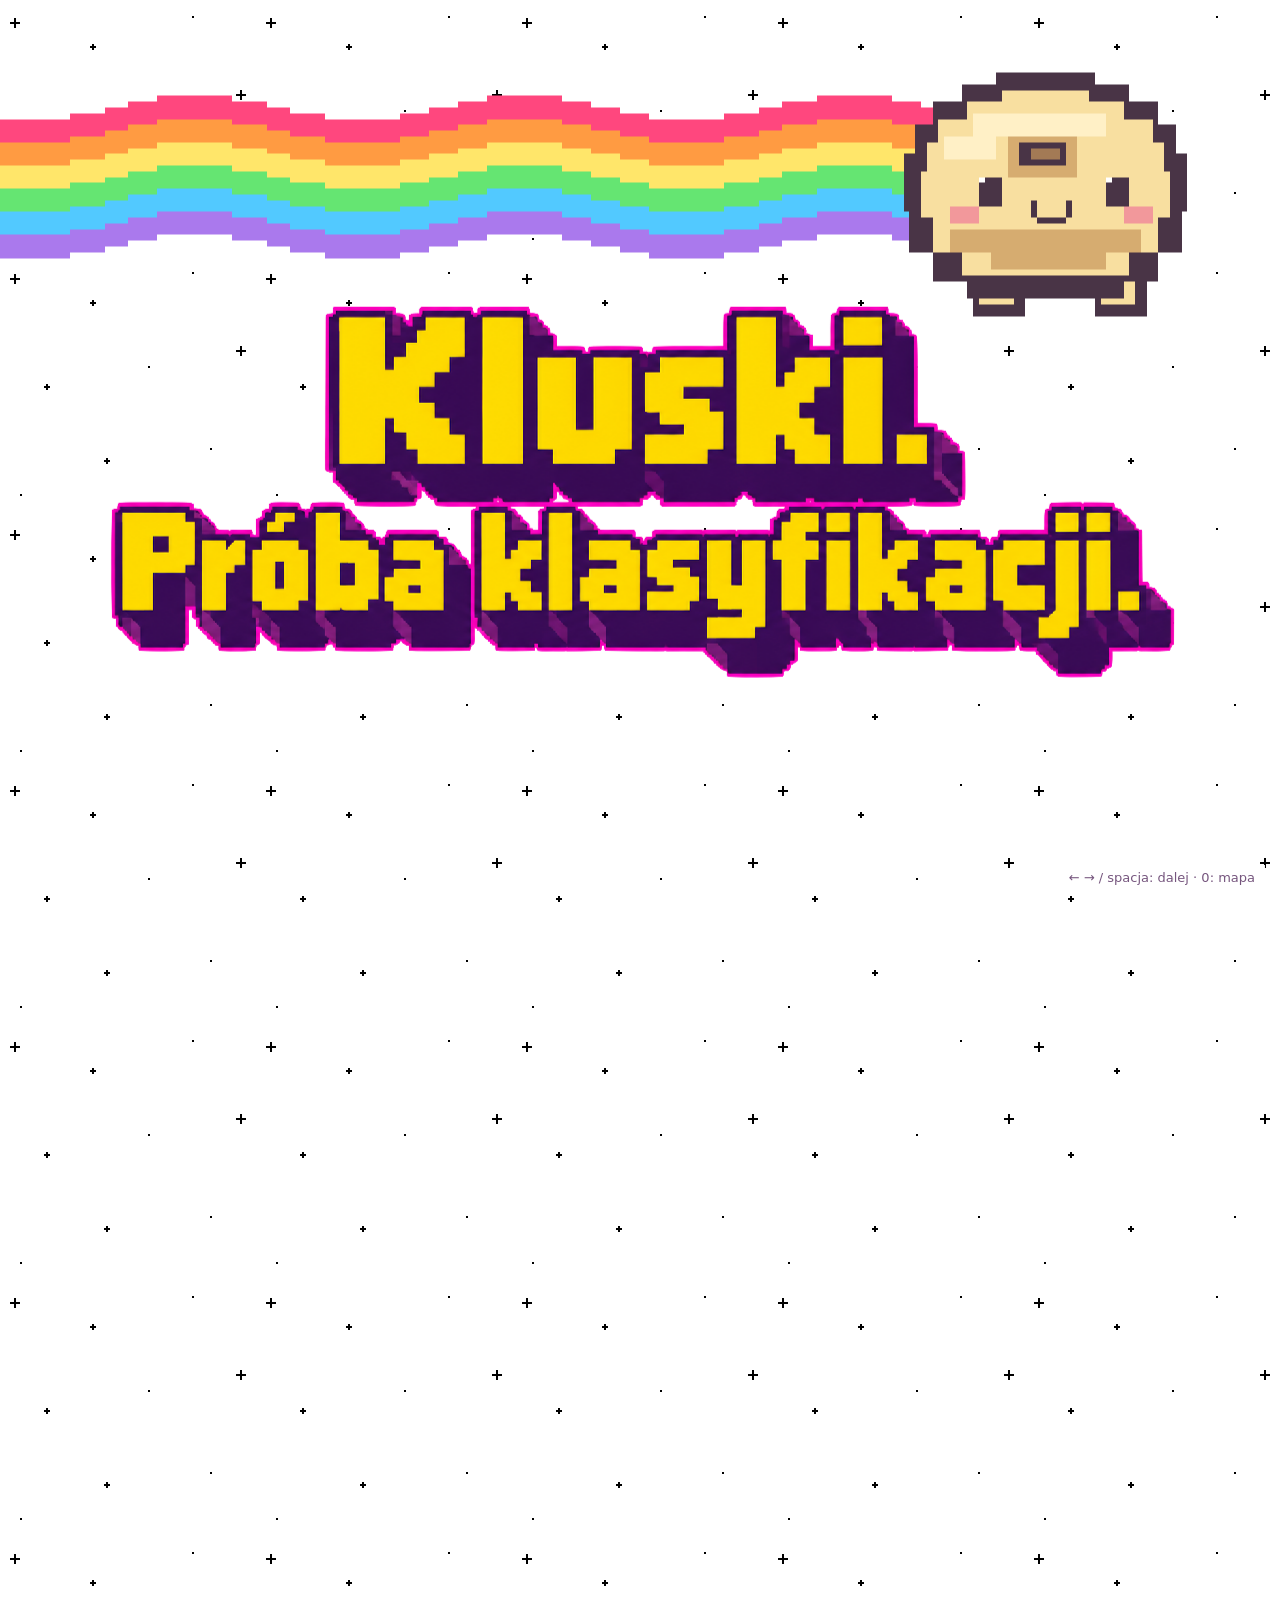
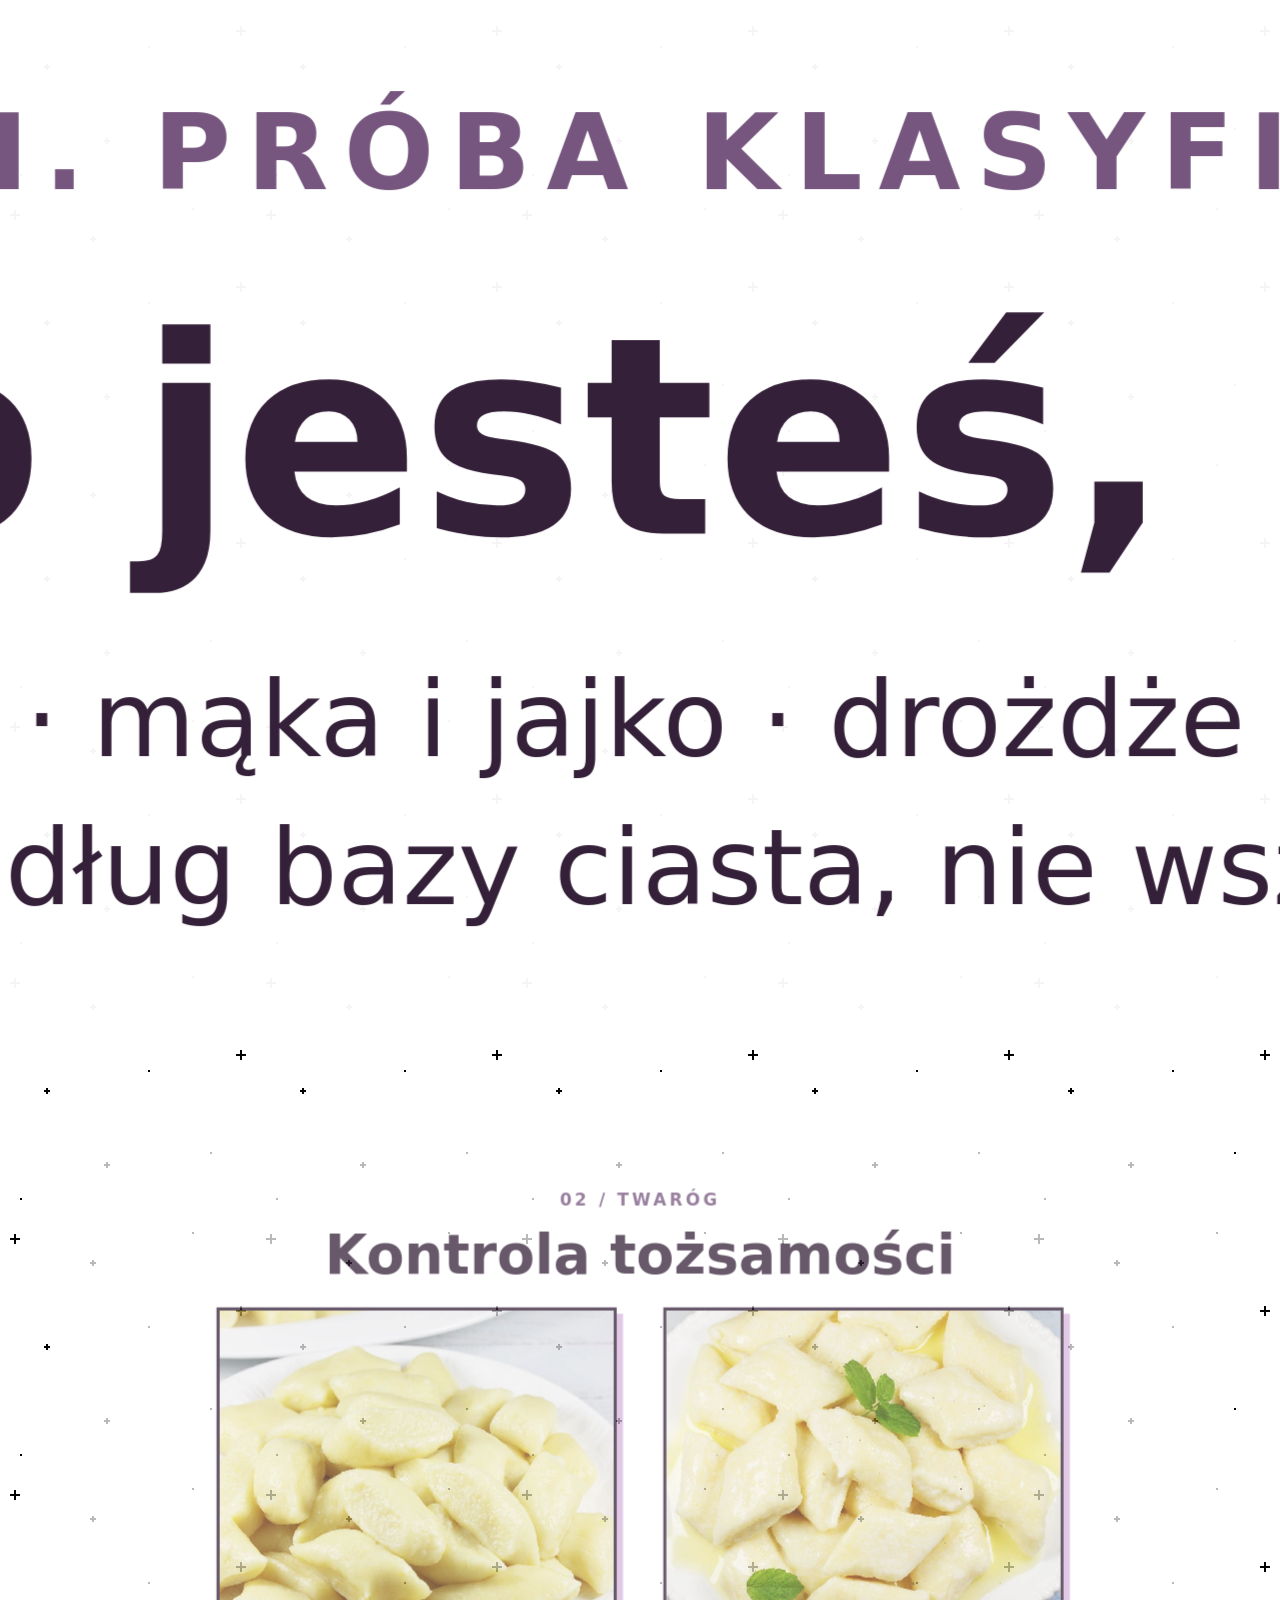
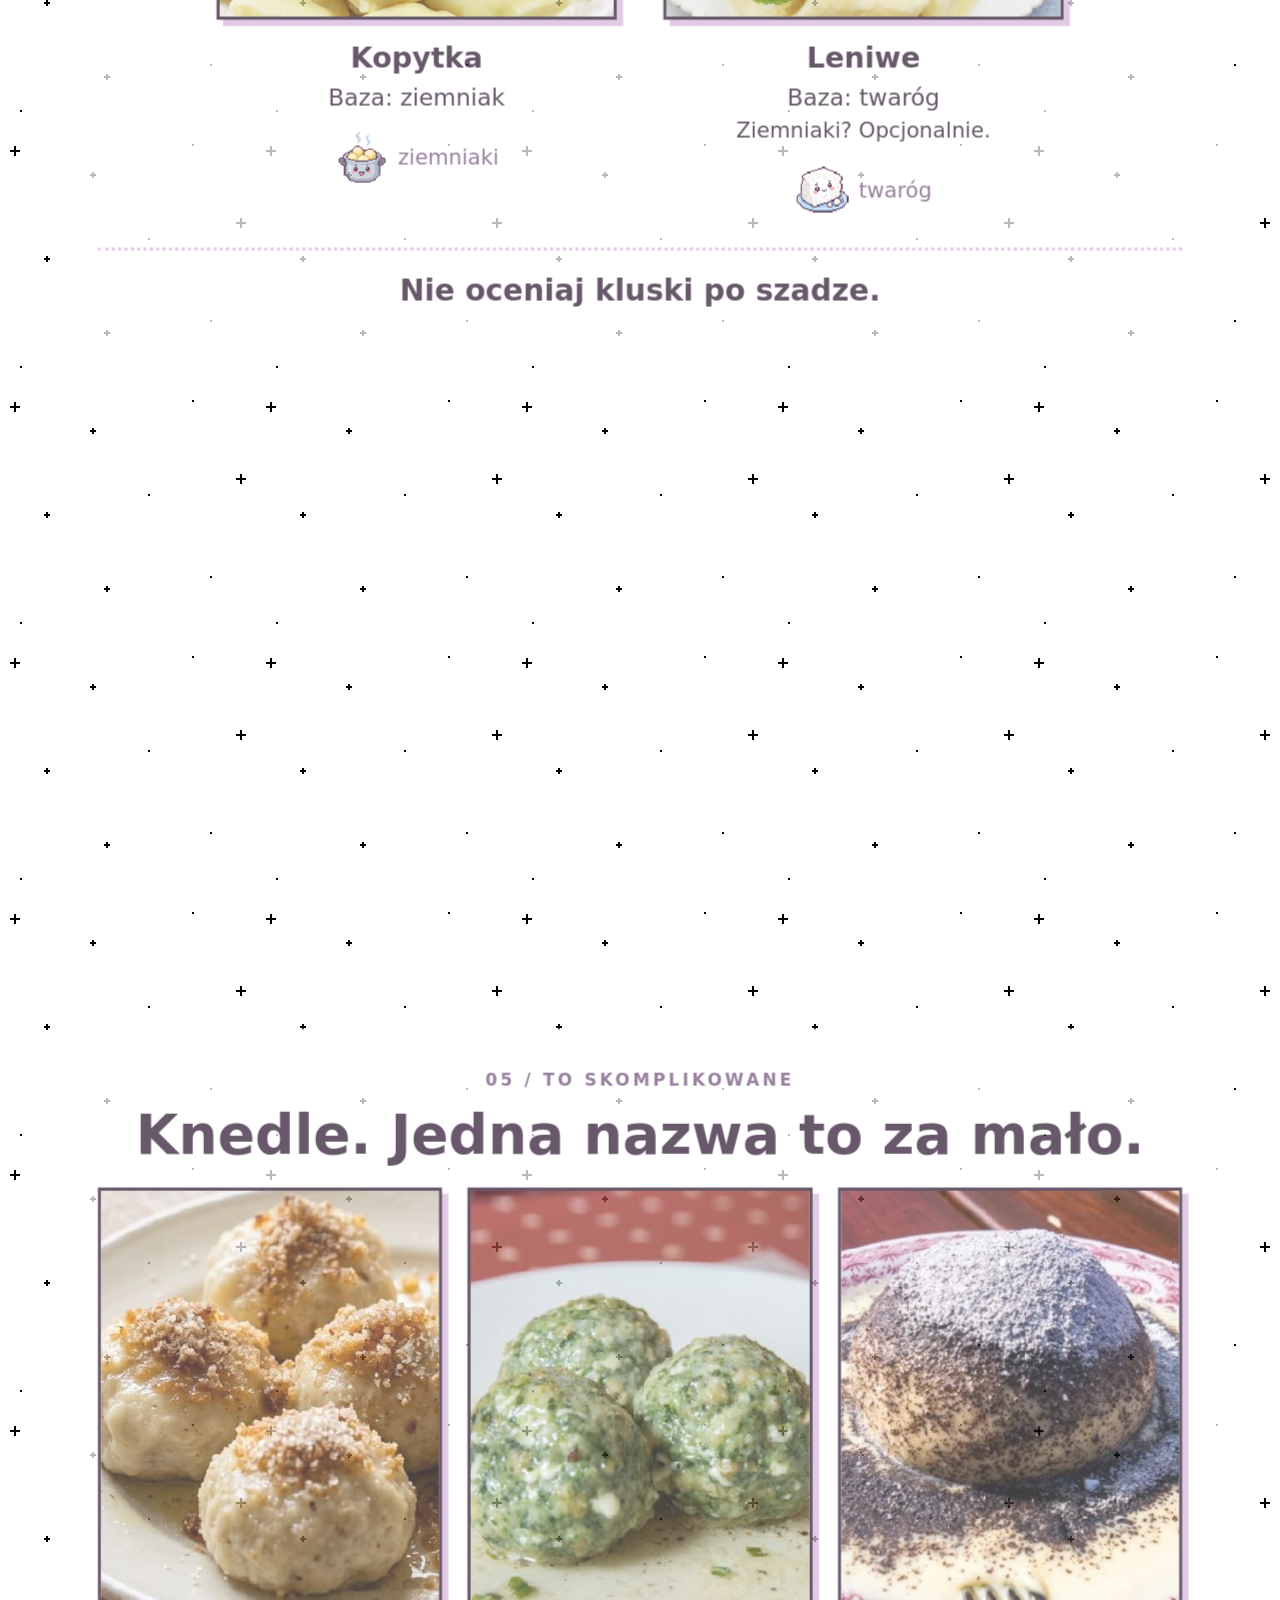
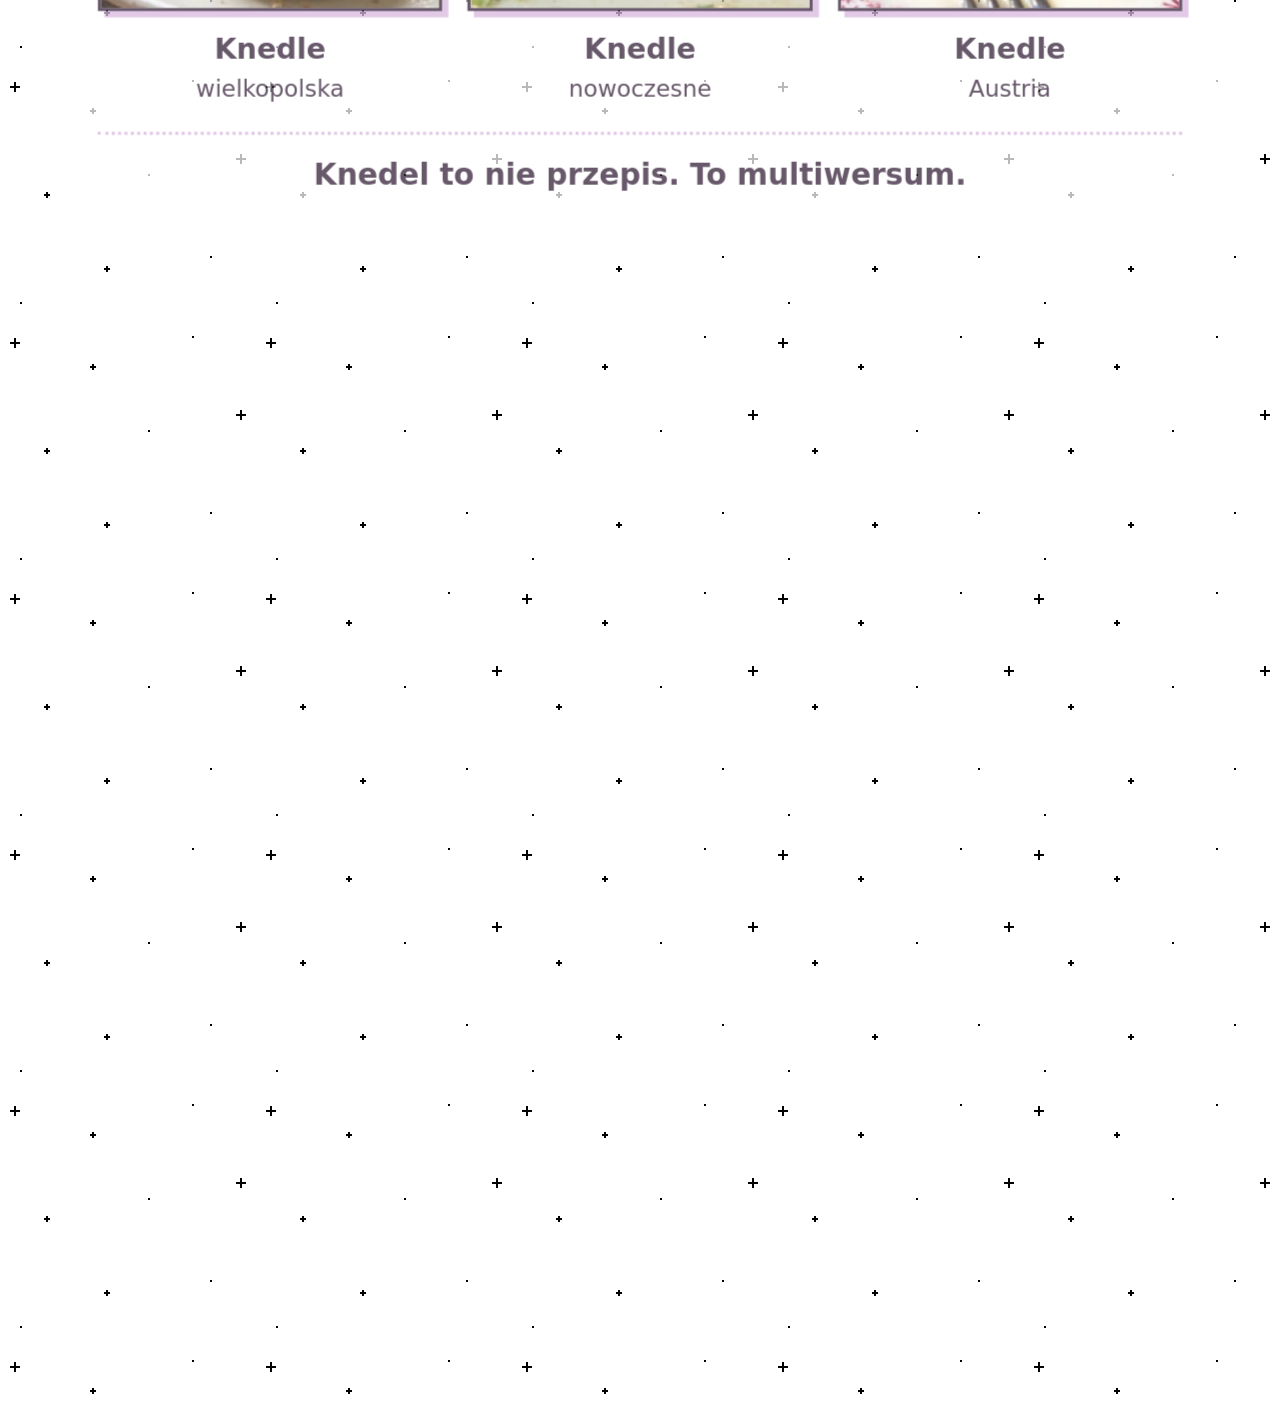
<file: index.html>
<!DOCTYPE html>
<html lang="pl">
 <head>
  <meta charset="utf-8"/>
  <meta content="width=device-width, initial-scale=1" name="viewport"/>
  <title>
    Kluski. Próba klasyfikacji.
  </title>
  <link href="./css/impress-common.css" rel="stylesheet"/>
  <style>
   
:root {
    --ink: #352039;
    --muted: #76567e;
    --pink: #d8b9df;
}

* { box-sizing: border-box; }

body {
    margin: 0;
    color: var(--ink);
    font-family: system-ui, -apple-system, "Segoe UI", sans-serif;
    background-color: white;
    background-image: url("./imgs/pixel_stars_tile.gif");
    background-repeat: repeat;
    background-size: 256px 256px;
    image-rendering: pixelated;
}

.step {
    position: relative;
    width: 1100px;
    padding: 38px;
}

.card {
    min-height: 710px;
    background: rgba(255, 255, 255, 0.97);
    text-align: center;
}

.card:not(.active) { opacity: 0.75; }
.impress-on-mapa .card { opacity: 1; }

h1, h2, h3, p { margin: 0; }
h2 { margin-bottom: 20px; font-size: 52px; line-height: 1.1; }
h3 { margin: 12px 0 8px; font-size: 27px; }
p { font-size: 25px; line-height: 1.4; }
small { font-size: 20px; }

.eyebrow {
    margin-bottom: 12px;
    color: var(--muted);
    font-size: 16px;
    font-weight: 800;
    letter-spacing: 3px;
}

.photo-grid {
    display: grid;
    grid-template-columns: repeat(3, minmax(0, 1fr));
    gap: 24px;
    align-items: start;
}

.photo-grid--two {
    max-width: 800px;
    margin: 0 auto;
    grid-template-columns: repeat(2, minmax(0, 1fr));
    gap: 44px;
}

figure { margin: 0; min-width: 0; }

.dumpling-photo {
    display: block;
    width: 100%;
    aspect-ratio: 1 / 1;
    object-fit: cover;
    object-position: center;
    border: 3px solid var(--ink);
    box-shadow: 6px 6px 0 var(--pink);
}

.photo-grid--two .dumpling-photo { max-height: 295px; }
figcaption { padding-top: 8px; }
figcaption p { font-size: 22px; }

.ingredient-label {
    display: flex;
    justify-content: center;
    align-items: center;
    gap: 8px;
    min-height: 58px;
    margin-top: 12px;
    font-size: 20px;
    color: var(--muted);
}

.ingredient-label img {
    width: 52px;
    height: 52px;
    object-fit: contain;
}

.punchline {
    margin-top: 25px;
    padding-top: 18px;
    border-top: 3px dotted var(--pink);
    font-size: 28px;
    font-weight: 750;
}

.split {
    display: grid;
    grid-template-columns: 380px 1fr;
    gap: 45px;
    align-items: center;
}

.process { font-size: 31px; line-height: 1.65; }
.name-cloud { display: flex; flex-wrap: wrap; justify-content: center; gap: 16px; padding: 25px 0; }
.name-cloud span { padding: 14px 22px; background: #f1e6f6; font-size: 30px; }
.name-cloud span:nth-child(even) { background: #e4effb; }
.exception { margin-top: 24px; }

.intro {
    width: 1100px;
    height: 800px;
    text-align: center;
}

.title-art {
    display: block;
    width: 100%;
    height: 800px;
    object-fit: contain;
}

.flying-kluska {
    display: block;
    width: 100%;
    height: auto;
    margin: 28px auto;
    image-rendering: pixelated;
}

.intro-caption { color: var(--muted); font-size: 22px; }

.overview {
    width: 1200px;
    height: 900px;
    padding-top: 28px;
    text-align: center;
    pointer-events: none;
}

.overview header { padding: 14px; background: rgba(255, 255, 255, 0.96); }
.overview h2 { margin-bottom: 10px; }
.overview p { font-size: 20px; }
.speaker-notes { display: none; }

#notes-panel {
    display: none;
    position: fixed;
    z-index: 10000;
    bottom: 44px;
    left: 3%;
    width: 94%;
    padding: 20px;
    background: rgba(53, 32, 57, 0.97);
    color: #fff;
    font-size: 19px;
    line-height: 1.45;
}

body.show-notes #notes-panel { display: block; }
.hint { position: fixed; right: 15px; bottom: 10px; padding: 5px 10px; background: #fffffff0; color: var(--muted); font-size: 13px; }
.fallback-message { display: none; }
.impress-not-supported .fallback-message { display: block; padding: 20px; }
.impress-not-supported .step { position: relative; margin: 30px auto; opacity: 1; }
.impress-not-supported .overview { height: auto; }

.heading-image-kluska {
  position: absolute;
  top: 0px;
  left: -300px;
  height: 350px;
}
    .legend-slide h2 {
    font-size: 48px;
}

    .legend-slide h2 {
    margin-bottom: 8px;
    font-size: 46px;
}

.legend-slide .legend-mascot {
    display: block;
    width: 420px;
    height: 96px;
    margin: 8px auto 18px;
    object-fit: contain;
    image-rendering: pixelated;
}

.legend-photos {
    display: grid;
    grid-template-columns: repeat(2, minmax(0, 1fr));
    gap: 30px;
    align-items: start;
    max-width: 900px;
    margin: 0 auto;
}

.legend-photos figure {
    min-width: 0;
    margin: 0;
}

.legend-photos .legend-photo {
    display: block;
    width: 100%;
    height: 285px;
    object-fit: contain;
    background: #fff;
    border: 3px solid var(--ink);
    box-shadow: 6px 6px 0 var(--pink);
}

.legend-photos figcaption {
    padding-top: 12px;
    color: var(--muted);
    font-size: 19px;
    text-align: center;
}

.legend-slide .punchline {
    margin-top: 20px;
    padding-top: 16px;
    font-size: 26px;
}
    .grandma-quote {
    margin: 25px 0 0;
    padding: 20px 15px 0;
    border-top: 3px dotted var(--pink, #d8b9df);
    text-align: center;
}

.grandma-quote blockquote {
    margin: 0;
    color: var(--ink, #352039);
    font-size: 32px;
    font-weight: 750;
    line-height: 1.3;
}

.grandma-quote figcaption {
    margin-top: 10px;
    padding: 0;
    color: var(--muted, #76567e);
    font-size: 20px;
    line-height: 1.4;
}

.grandma-quote figcaption span {
    font-style: italic;
}

#notes-panel a {
  color: #e8c6ff;
  text-decoration: underline;
  pointer-events: auto;
  cursor: pointer;
}

#notes-panel a:hover {
  color: #fff;
  pointer-events: auto;
}

  </style>
 </head>
 <body class="impress-not-supported">
  <div class="fallback-message">
    <p>Your browser <b>doesn't support the features required</b> by impress.js, so you are presented with a simplified version of this presentation.</p>
    <p>For the best experience please use the latest <b>Chrome</b>, <b>Safari</b> or <b>Firefox</b> browser.</p>
  </div>
  <div data-height="850" data-transition-duration="850" data-width="1200" id="impress">
   <section class="step intro" data-scale="1" data-x="0" data-y="-3200" id="tytul">
    <img alt="Latająca kluska z tęczowym śladem" class="heading-image-kluska" src="./imgs/kluska-transparent.gif"/>
    <img alt="Kluski. Próba klasyfikacji." class="title-art" src="./imgs/header.png"/>
    <aside class="speaker-notes">
      <a href="https://docs.google.com/spreadsheets/d/12rpGPEbrILRSaj3cr3RybiNH_J1N1bKj3HdNwJ4JRTg/edit?usp=sharing" target="_blank">Lista produktów tradycyjnych</a>
    </aside>
   </section>
   <section class="step overview" data-scale="5" data-x="0" data-y="0" id="mapa">
    <header>
     <p class="eyebrow">
      KLUSKI. PRÓBA KLASYFIKACJI.
     </p>
     <h2>
      Z czego jesteś, klusko?
     </h2>
     <p>
      Ziemniak · twaróg · mąka i jajko · drożdże · regionalny chaos
     </p>
     <p>
      Podział umowny: według bazy ciasta, nie wszystkich składników.
     </p>
    </header>
   </section>
   <section class="step card" data-scale="1" data-x="-1700" data-y="-650" id="ziemniaczane">
    <p class="eyebrow">
     01 / ZIEMNIAK
    </p>
    <h2>
     Trzy stany ziemniaka
    </h2>
    <div class="photo-grid">
     <figure>
      <img alt="Śląskie" class="dumpling-photo" height="400" src="./imgs/dumplings/slaskie.jpg" width="600"/>
      <figcaption>
       <h3>
        Śląskie
       </h3>
       <p>
        Ugotowany ziemniak
        <br/>
        także: Kopytka
       </p>
       <div class="ingredient-label">
        <img alt="" src="./imgs/ingredients/cooked.png"/>
        <span>
         ugotowany
        </span>
       </div>
      </figcaption>
     </figure>
     <figure>
      <img alt="Szare" class="dumpling-photo" height="400" src="./imgs/dumplings/szare.jpg" width="600"/>
      <figcaption>
       <h3>
        Szare
       </h3>
       <p>
        Surowy ziemniak
        <br/>
        także: Goły, Haluszki
       </p>
       <div class="ingredient-label">
        <img alt="" src="./imgs/ingredients/potato.png"/>
        <span>
         surowy
        </span>
       </div>
      </figcaption>
     </figure>
     <figure>
      <img alt="Czarne" class="dumpling-photo" height="400" src="./imgs/dumplings/czarne.jpg" width="600"/>
      <figcaption>
       <h3>
        Czarne
       </h3>
       <p>
        Surowy + ugotowany
        <br/>
        Podobnie część pyz.
       </p>
       <div class="ingredient-label">
        <img alt="" src="./imgs/ingredients/potato.png"/>
        <img alt="" src="./imgs/ingredients/cooked.png"/>
        <span>
         mieszane
        </span>
       </div>
      </figcaption>
     </figure>
    </div>
    <p class="punchline">
     Nie „czy ziemniak?”, tylko „co mu zrobiono?”.
    </p>
   </section>
   <section class="step card" data-scale="1" data-x="0" data-y="-650" id="leniwe">
    <p class="eyebrow">
     02 / TWARÓG
    </p>
    <h2>
     Kontrola tożsamości
    </h2>
    <div class="photo-grid photo-grid--two">
     <figure>
      <img alt="Kopytka" class="dumpling-photo" height="600" src="./imgs/dumplings/kopytka.jpg" width="600"/>
      <figcaption>
       <h3>
        Kopytka
       </h3>
       <p>
        Baza: ziemniak
       </p>
       <div class="ingredient-label">
        <img alt="" src="./imgs/ingredients/cooked.png"/>
        <span>
         ziemniaki
        </span>
       </div>
      </figcaption>
     </figure>
     <figure>
      <img alt="Leniwe" class="dumpling-photo" height="600" src="./imgs/dumplings/leniwe.jpg" width="600"/>
      <figcaption>
       <h3>
        Leniwe
       </h3>
       <p>
        Baza: twaróg
        <br/>
        <small>
         Ziemniaki? Opcjonalnie.
        </small>
       </p>
       <div class="ingredient-label">
        <img alt="" src="./imgs/ingredients/cheese.png"/>
        <span>
         twaróg
        </span>
       </div>
      </figcaption>
     </figure>
    </div>
    <p class="punchline">
     Nie oceniaj kluski po szadze.
    </p>
   </section>
   <section class="step card" data-scale="1" data-x="1700" data-y="-650" id="maczne">
    <p class="eyebrow">
     03 / MĄKA + JAJKO
    </p>
    <h2>
     Wlej albo rozszarp
    </h2>
    <div class="photo-grid photo-grid--two">
     <figure>
      <img alt="Lane" class="dumpling-photo" height="600" src="./imgs/dumplings/lane.jpg" width="600"/>
      <figcaption>
       <h3>
        Lane
       </h3>
       <p>
        Rzadkie ciasto → strumień
       </p>
      </figcaption>
     </figure>
     <figure>
      <img alt="Zacierki" class="dumpling-photo" height="600" src="./imgs/dumplings/zacierki.jpg" width="600"/>
      <figcaption>
       <h3>
        Zacierki
       </h3>
       <p>
        Twarde ciasto → tarcie lub rwanie
       </p>
      </figcaption>
     </figure>
    </div>
    <div class="ingredient-label">
     <img alt="" src="./imgs/ingredients/flour.png"/>
     <img alt="" src="./imgs/ingredients/egg.png"/>
     <span>
      mąka + jajko
     </span>
    </div>
   <figure class="grandma-quote">
    <blockquote>
        „Lej, dziecko. Wszystko samo się ułoży.”
    </blockquote>

    <figcaption>
        — babcia, prekursorka <span lang="en">go with the flow</span>
    </figcaption>
</figure>
   </section>

   <section
    id="pyzy"
    class="step card"
    data-x="-1700"
    data-y="750"
    data-scale="1"
>
    <p class="eyebrow">04 / TO SKOMPLIKOWANE</p>

    <h2>Pyzy. Ale które?</h2>

    <div class="photo-grid photo-grid--two">
        <figure>
            <img
                class="dumpling-photo"
                src="./imgs/dumplings/pyzy-ziemniaczane.jpg"
                alt="Pyzy ziemniaczane"
                width="600"
                height="600"
            >

            <figcaption>
                <h3>Ziemniaczane</h3>
                <p>Ziemniaki w roli głównej.</p>
            </figcaption>
        </figure>

        <figure>
            <img
                class="dumpling-photo"
                src="./imgs/dumplings/pyzy-drozdzowe.jpg"
                alt="Pyzy drożdżowe gotowane na parze"
                width="600"
                height="600"
            >

            <figcaption>
                <h3>Drożdżowe</h3>
                <p>Ciasto drożdżowe i para.</p>
            </figcaption>
        </figure>
    </div>

    <p class="punchline">
      Wszystkie opcje dozwolone.
    </p>

</section>
<section
    id="knedle"
    class="step card"
    data-x="0"
    data-y="750"
    data-scale="1"
>
    <p class="eyebrow">05 / TO SKOMPLIKOWANE</p>

    <h2>Knedle. Jedna nazwa to za mało.</h2>

    <div class="photo-grid">
        <figure>
            <img
                class="dumpling-photo"
                src="./imgs/dumplings/knedle_w_bulce.jpg"
                alt="Pierwsza odmiana knedli"
                width="600"
                height="400"
            >

            <figcaption>
                <h3>Knedle</h3>
                <p>wielkopolska</p>
            </figcaption>
        </figure>

        <figure>
            <img
                class="dumpling-photo"
                src="./imgs/dumplings/knedle_szpinak.jpg"
                alt="Druga odmiana knedli"
                width="600"
                height="400"
            >

            <figcaption>
                <h3>Knedle</h3>
                <p>nowoczesne</p>
            </figcaption>
        </figure>

        <figure>
            <img
                class="dumpling-photo"
                src="./imgs/dumplings/knedle_morela_mak.jpg"
                alt="Trzecia odmiana knedli"
                width="600"
                height="400"
            >

            <figcaption>
                <h3>Knedle</h3>
                <p>Austria</p>
            </figcaption>
        </figure>
    </div>

    <p class="punchline">
        Knedel to nie przepis. To multiwersum.
    </p>

</section>
<section
    id="kluska-uciekinierka"
    class="step card legend-slide"
    data-x="1700"
    data-y="750"
    data-scale="1"
>
    <p class="eyebrow">06 / NAWET KLUSKA MA SWOJE GRANICE</p>

    <h2>
        Żona odeszła<br>
        warunki pozostały
    </h2>

    <img
        class="flying-kluska legend-mascot"
        src="./imgs/kluska-transparent.gif"
        alt="Latająca kluska z tęczowym śladem"
        style="position: absolute; top:50px; left:0"
    >

    <div class="legend-photos">
        <figure>
            <img
                class="legend-photo"
                src="./imgs/brama-kluskowa.jpg"
                alt="Widok Bramy Kluskowej we Wrocławiu"
            >

            <figcaption>
                Brama Kluskowa we Wrocławiu
            </figcaption>
        </figure>

        <figure>
            <img
                class="legend-photo"
                src="./imgs/skamieniala-kluska.jpg"
                alt="Zbliżenie na detal nazywany w legendzie skamieniałą kluską"
            >

            <figcaption>
                skamieniała kluska, bohaterka — zbliżenie
            </figcaption>
        </figure>
    </div>

    <p class="punchline">
        Nie każda kluska kończy na talerzu.<br>
        Niektóre robią karierę w architekturze.
    </p>
</section>
  </div>
  <div aria-live="polite" id="notes-panel">
  </div>
  <div class="hint">
   ← → / spacja: dalej · 0: mapa
  </div>
  <script src="./js/impress.js">
  </script>
  <script>
   
if (typeof impress === "function") {
    const presentation = impress();
    presentation.init();

    const notesPanel = document.getElementById("notes-panel");

    function updateNotes(step) {
        const notes = step.querySelector(".speaker-notes");
        notesPanel.replaceChildren();

        if (notes) {
            notesPanel.append(
                ...Array.from(notes.childNodes, node => node.cloneNode(true))
            );
        }
    }

    document.addEventListener("impress:stepenter", function (event) {
        updateNotes(event.target);
    });

    updateNotes(document.querySelector(".step.active") || document.querySelector(".step"));

    document.addEventListener("keydown", function (event) {
        if (event.ctrlKey || event.altKey || event.metaKey) return;

        if (event.key.toLowerCase() === "n") {
            document.body.classList.toggle("show-notes");
        }

        if (event.key === "0") {
            presentation.goto("mapa");
        }
    });
}

  </script>
 </body>
</html>
</file>
<file: css/impress-common.css>
/* impress.js doesn't require any particular CSS file. 
Each author should create their own, to achieve the visual style they want. 
Yet in practice many plugins will not do anything useful without CSS. (See for example mouse-timeout plugin.) 
This file contains sample CSS that you may want to use in your presentation. 
It is focused on plugin functionality, not the visual style of your presentation. */

/* Using the substep plugin, hide bullet points at first, then show them one by one. */
#impress .step .substep {
    opacity: 0;
}

#impress .step .substep.substep-visible {
    opacity: 1;
    transition: opacity 1s;
}
/*
  Speaker notes allow you to write comments within the steps, that will not 
  be displayed as part of the presentation. However, they will be picked up
  and displayed by impressConsole.js when you press P.
*/
.notes {
    display: none;
}

/* Toolbar plugin */
.impress-enabled div#impress-toolbar {
    position: fixed;
    right: 1px;
    bottom: 1px;
    opacity: 0.6;
    z-index: 10;
}
.impress-enabled div#impress-toolbar > span {
    margin-right: 10px;
}
.impress-enabled div#impress-toolbar.impress-toolbar-show {
    display: block;
}
.impress-enabled div#impress-toolbar.impress-toolbar-hide {
    display: none;
}

/* Progress bar */
.impress-progress {
    position: absolute;
    left: 59px;
    bottom: 1px;
    text-align: left;
    font-size: 10pt;
    opacity: 0.6;
}
.impress-enabled .impress-progressbar {
  position: absolute;
  right: 318px;
  bottom: 1px;
  left: 118px;
  border-radius: 7px;
  border: 2px solid rgba(100, 100, 100, 0.2);
}
.impress-progressbar {
    right: 118px;
}
.impress-progressbar DIV {
    width: 0;
    height: 2px;
    border-radius: 5px;
    background: rgba(75, 75, 75, 0.4);
    transition: width 1s linear;
}
.impress-enabled .impress-progress {
  position: absolute;
  left: 59px;
  bottom: 1px;
  text-align: left;
  opacity: 0.6;
}
.impress-enabled #impress-help {
    background: none repeat scroll 0 0 rgba(0, 0, 0, 0.5);
    color: #EEEEEE;
    font-size: 80%;
    position: fixed;
    left: 2em;
    bottom: 2em;
    width: 24em;
    border-radius: 1em;
    padding: 1em;
    text-align: center;
    z-index: 100;
    font-family: Verdana, Arial, Sans;
}
.impress-enabled #impress-help td {
    padding-left: 1em;
    padding-right: 1em;
}

/*
  We might want to hide the help, toolbar, progress and progress bar in the
  preView window of the impressConsole that is displayed when you press P.
*/
.impress-console.preView .impress-progress,
.impress-console.preView .impress-progressbar,
.impress-console.preView #impress-toolbar,
.impress-console.preView #impress-help {
  display: none;
}
/*
  Hide the help in the slideView as well.
*/
.impress-console.slideView #impress-help {
  display: none;
}

/*
    With help from the mouse-timeout plugin, we can hide the toolbar and
    have it show only when you move/click/touch the mouse.
*/
body.impress-mouse-timeout div#impress-toolbar {
    display: none;
}

/*
    In fact, we can hide the mouse cursor itself too, when mouse isn't used.
*/
body.impress-mouse-timeout {
    cursor: none;
}


/*
    And as the last thing there is a workaround for quite strange bug.
    It happens a lot in Chrome. I don't remember if I've seen it in Firefox.

    Sometimes the element positioned in 3D (especially when it's moved back
    along Z axis) is not clickable, because it falls 'behind' the <body>
    element.

    To prevent this, I decided to make <body> non clickable by setting
    pointer-events property to `none` value.
    Value if this property is inherited, so to make everything else clickable
    I bring it back on the #impress element.

    If you want to know more about `pointer-events` here are some docs:
    https://developer.mozilla.org/en/CSS/pointer-events

    There is one very important thing to notice about this workaround - it makes
    everything 'unclickable' except what's in #impress element.

    So use it wisely ... or don't use at all.
*/

.impress-enabled                          { pointer-events: none }
.impress-enabled #impress                 { pointer-events: auto }

 /*If you disable pointer-events, you need to re-enable them for the toolbar.
   And the speaker console while at it.*/

.impress-enabled #impress-toolbar         { pointer-events: auto }
.impress-enabled #impress-console-button  { pointer-events: auto }


/*
    There is one funny thing I just realized.

    Thanks to this workaround above everything except #impress element is invisible
    for click events. That means that the hint element is also not clickable.
    So basically all of this transforms and delayed transitions trickery was probably
    not needed at all...

    But it was fun to learn about it, wasn't it?
*/
</file>
